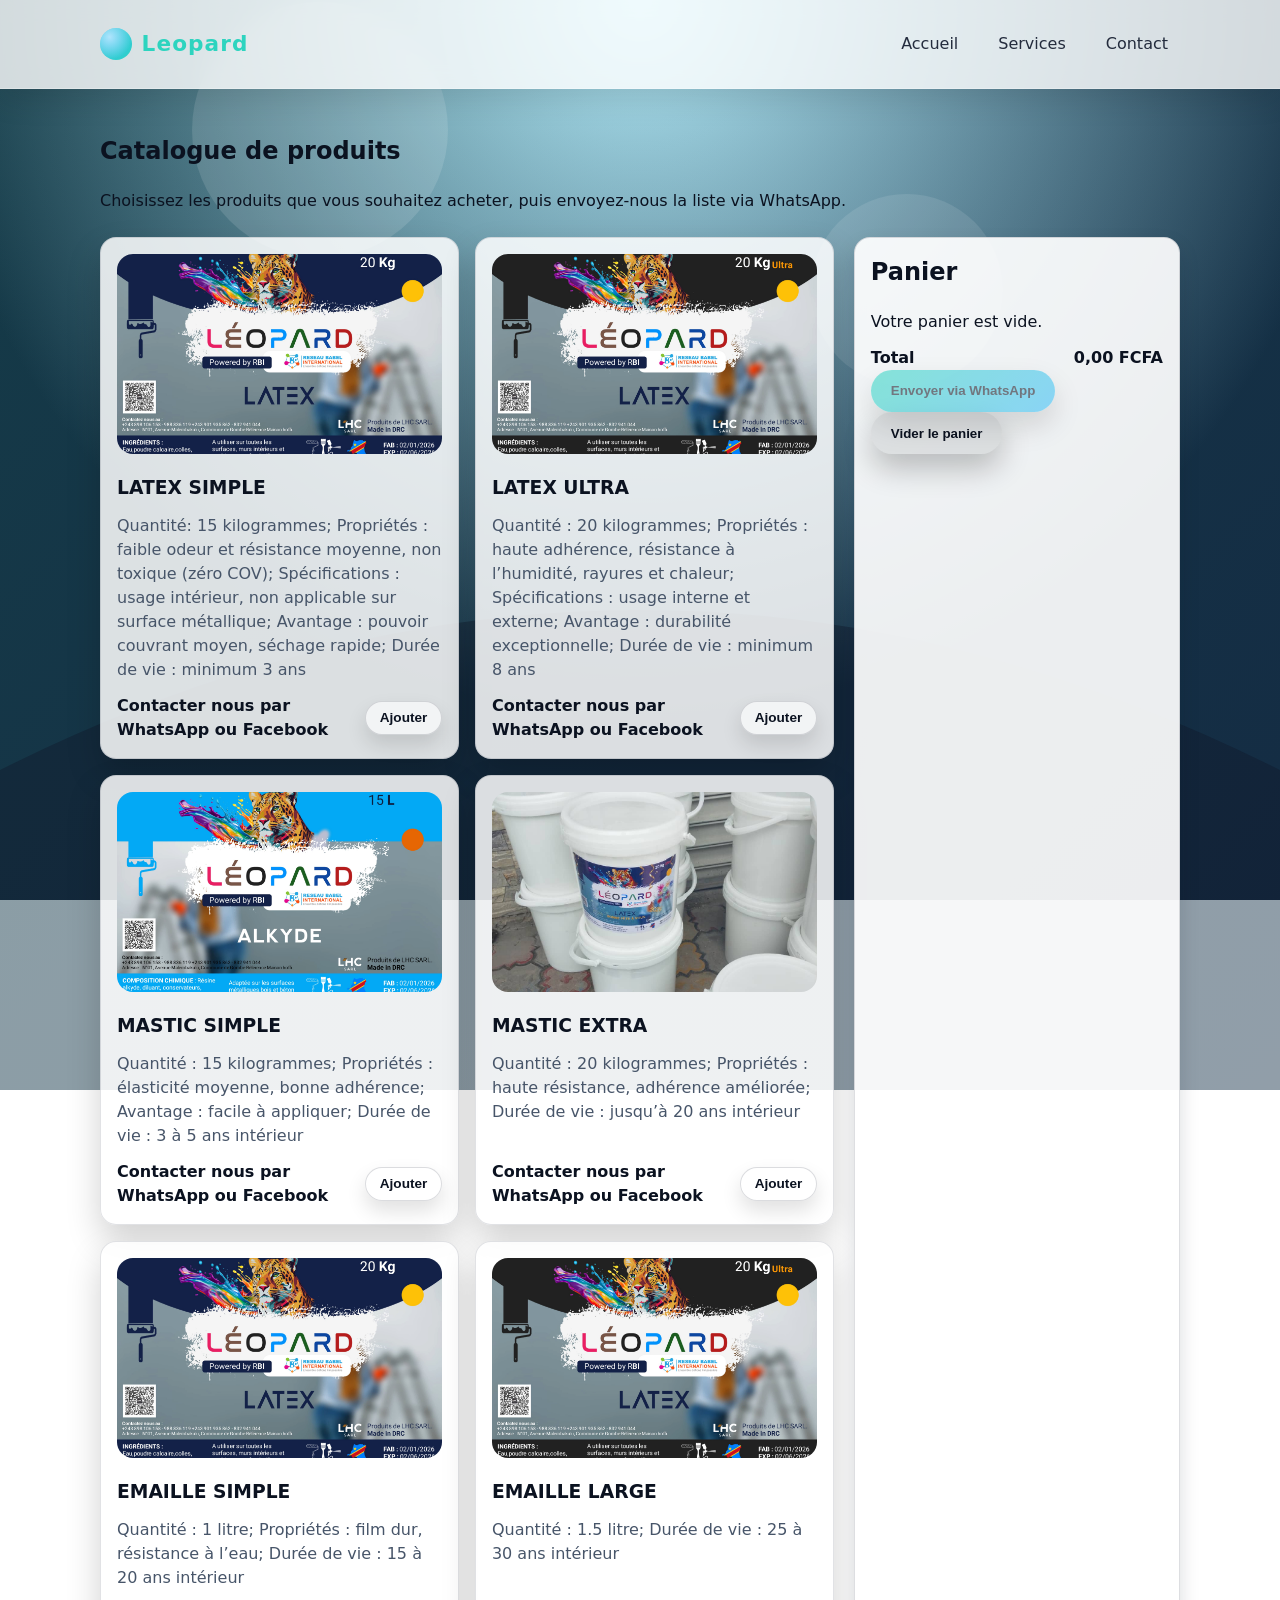
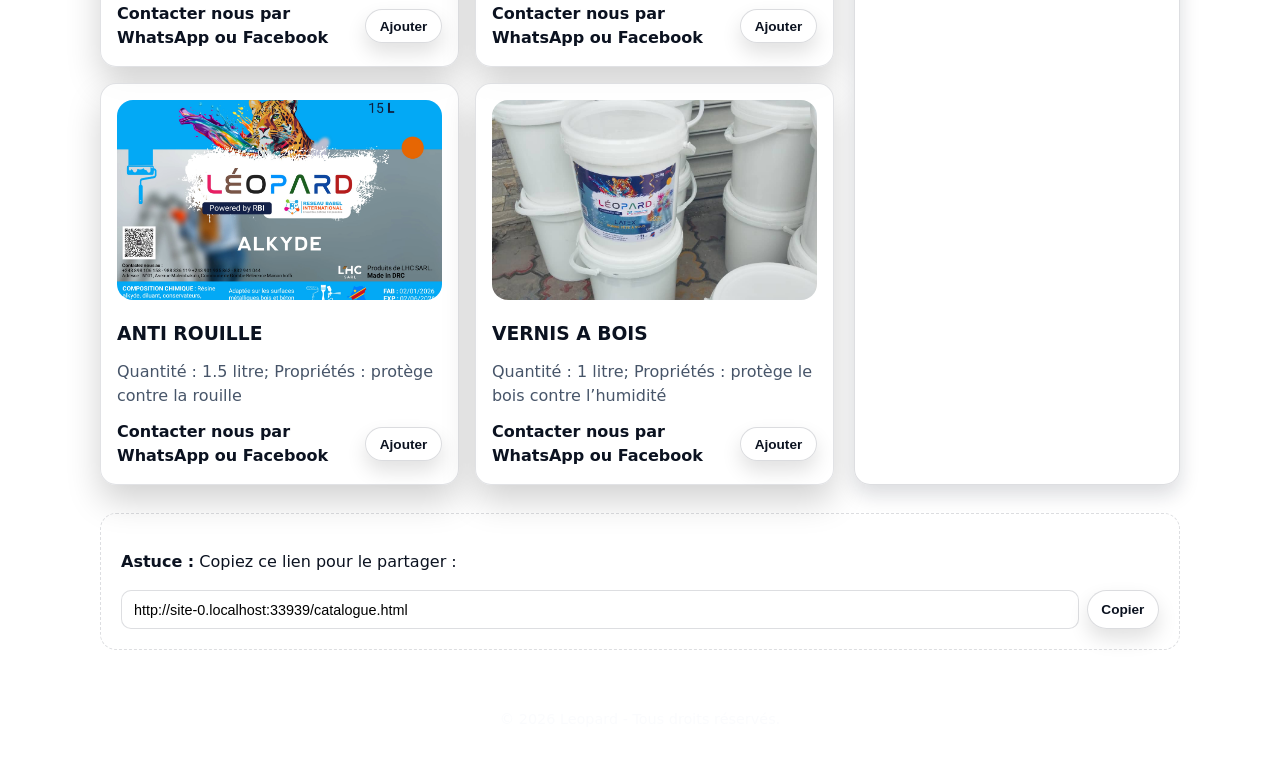
<file: index.html>
﻿<!DOCTYPE html>
<html lang="fr">
<head>
  <meta charset="UTF-8">
  <meta name="viewport" content="width=device-width, initial-scale=1.0">
  <title>Leopard Catalogue - Accueil</title>
  <link rel="stylesheet" href="css/style.css">
</head>
<body data-page="access">
  <header class="site-header">
    <div class="container header-inner">
      <a class="brand" href="index.html">
        <span class="logo" aria-hidden="true"></span>
        Leopard
      </a>
      <div class="brand-tag" aria-hidden="true">Ir Henock production</div>
      <button class="menu-toggle" aria-label="Ouvrir le menu" aria-expanded="false">
        <span></span>
        <span></span>
        <span></span>
      </button>
      <nav class="nav" aria-label="Navigation principale">
        <a href="catalogue.html">Catalogue</a>
        <a href="services.html">Services</a>
        <a href="contact.html">Contact</a>
      </nav>
    </div>
  </header>

  <main class="container">
    <section class="hero">
      <h1>Bienvenue chez SERVIPRO.DRC</h1>
      <p>Bienvenue sur notre catalogue de produits. Appuie sur le bouton ci-dessous pour accéder au catalogue, ou partage ce lien avec quelqu’un.</p>

      <button id="goCatalogue" class="btn">Voir le catalogue</button>

      <p class="hint">Vous pouvez copier ce lien et l'envoyer :</p>
      <div class="share-row">
        <input id="shareUrl" readonly />
        <button id="copyLink" type="button" class="btn-sm">Copier</button>
      </div>

      <p class="footnote">Si le bouton ne fonctionne pas, <a href="catalogue.html">cliquez ici</a>.</p>
    </section>
  </main>

  <footer class="site-footer">
    <p>© <span id="year"></span> Leopard - Tous droits réservés.</p>
  </footer>

  <script src="js/script.js"></script>
</body>
</html>
</file>
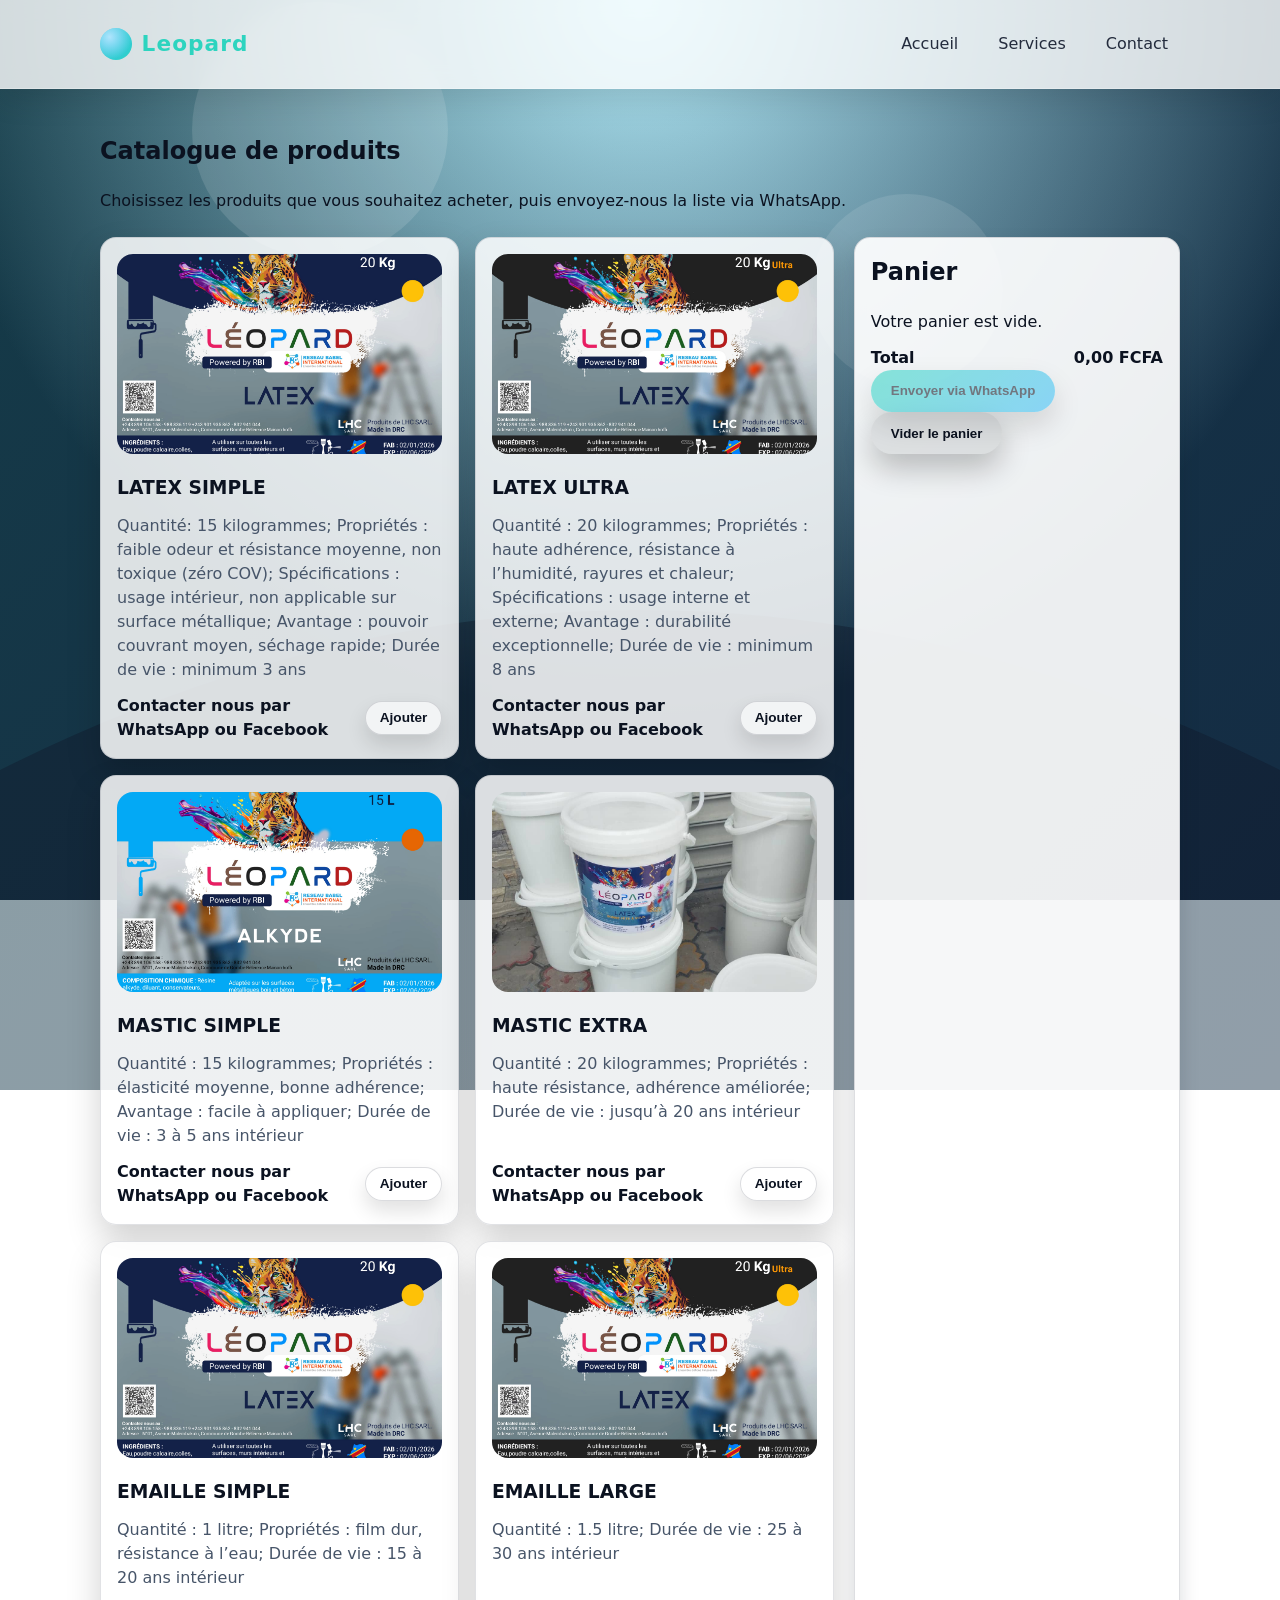
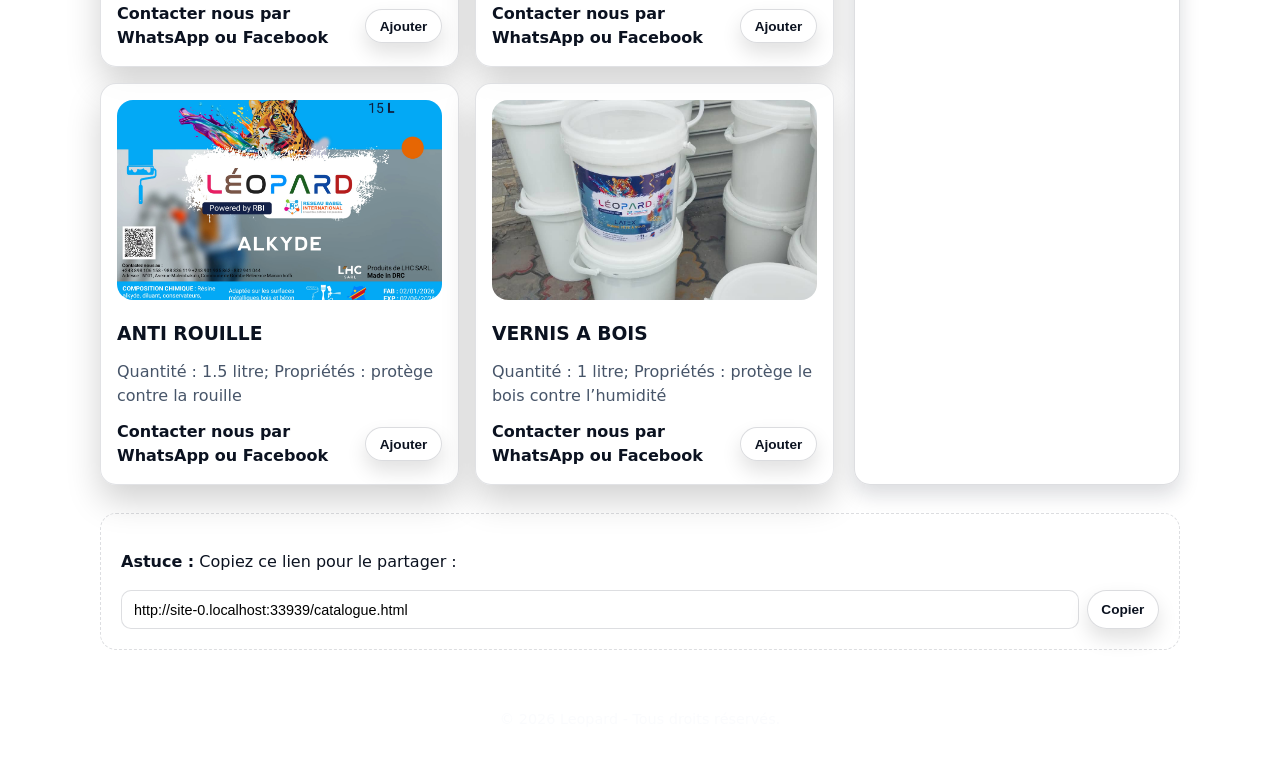
<file: catalogue.html>
﻿<!DOCTYPE html>
<html lang="fr">
<head>
  <meta charset="UTF-8">
  <meta name="viewport" content="width=device-width, initial-scale=1.0">
  <title>Catalogue - Leopard</title>
  <link rel="stylesheet" href="css/style.css">
</head>
<body data-page="catalogue">
  <header class="site-header">
    <div class="container header-inner">
      <a class="brand" href="index.html">
        <span class="logo" aria-hidden="true"></span>
        Leopard
      </a>
      <button class="menu-toggle" aria-label="Ouvrir le menu" aria-expanded="false">
        <span></span>
        <span></span>
        <span></span>
      </button>
      <nav class="nav" aria-label="Navigation principale">
        <a href="index.html">Accueil</a>
        <a href="services.html">Services</a>
        <a href="contact.html">Contact</a>
      </nav>
    </div>
  </header>

  <main class="container">
    <section class="catalogue">
      <div class="catalogue-header">
        <h1>Catalogue de produits</h1>
        <p>Choisissez les produits que vous souhaitez acheter, puis envoyez-nous la liste via WhatsApp.</p>
      </div>

      <div class="layout">
        <section class="products" id="products"></section>

        <aside class="cart">
          <h2>Panier</h2>
          <div id="cartItems" class="cart-items"></div>
          <div class="cart-summary">
            <div class="cart-row">
              <span>Total</span>
              <span id="cartTotal">0,00 FCFA</span>
            </div>
            <button id="sendWhatsApp" class="btn" disabled>Envoyer via WhatsApp</button>
            <button id="clearCart" class="btn btn-secondary" type="button">Vider le panier</button>
          </div>
        </aside>
      </div>

      <div class="catalogue-footnote">
        <p><strong>Astuce :</strong> Copiez ce lien pour le partager :</p>
        <div class="share-row">
          <input id="catalogShare" readonly />
          <button id="copyCatalogLink" type="button" class="btn-sm">Copier</button>
        </div>
      </div>
    </section>
  </main>

  <footer class="site-footer">
    <p>© <span id="year2"></span> Leopard - Tous droits réservés.</p>
  </footer>

  <script src="js/script.js"></script>
</body>
</html>
</file>
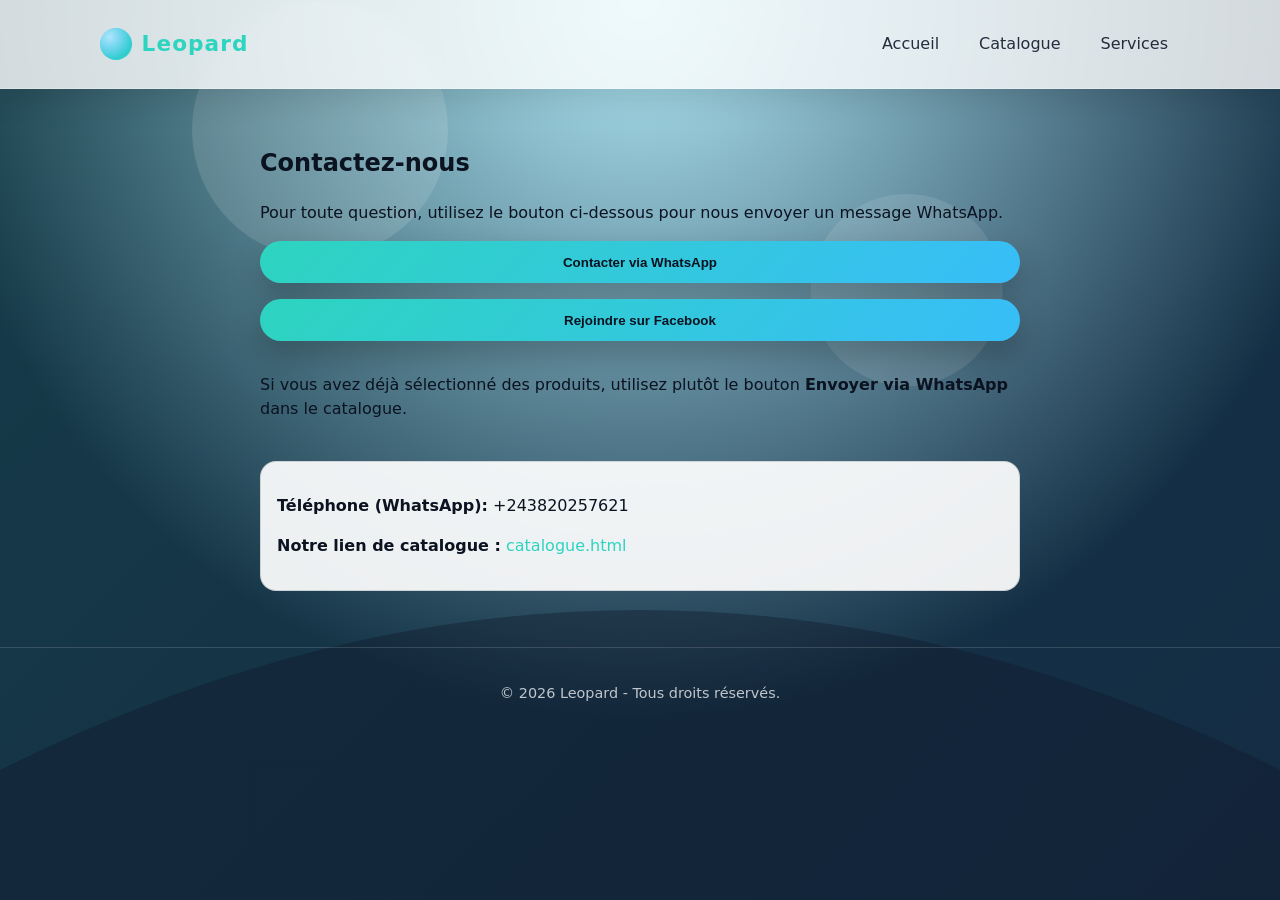
<file: contact.html>
﻿<!DOCTYPE html>
<html lang="fr">
<head>
  <meta charset="UTF-8">
  <meta name="viewport" content="width=device-width, initial-scale=1.0">
  <title>Contact - Leopard</title>
  <link rel="stylesheet" href="css/style.css">
</head>
<body data-page="contact">
  <header class="site-header">
    <div class="container header-inner">
      <a class="brand" href="index.html">
        <span class="logo" aria-hidden="true"></span>
        Leopard
      </a>
      <button class="menu-toggle" aria-label="Ouvrir le menu" aria-expanded="false">
        <span></span>
        <span></span>
        <span></span>
      </button>
      <nav class="nav" aria-label="Navigation principale">
        <a href="index.html">Accueil</a>
        <a href="catalogue.html">Catalogue</a>
        <a href="services.html">Services</a>
      </nav>
    </div>
  </header>

  <main class="container">
    <section class="contact">
      <h1>Contactez-nous</h1>
      <p>Pour toute question, utilisez le bouton ci-dessous pour nous envoyer un message WhatsApp.</p>
      <div class="contact-actions">
        <button id="contactWhatsApp" class="btn">Contacter via WhatsApp</button>
        <button id="contactFacebook" class="btn">Rejoindre sur Facebook</button>
        <p class="small">Si vous avez déjà sélectionné des produits, utilisez plutôt le bouton <strong>Envoyer via WhatsApp</strong> dans le catalogue.</p>
      </div>

      <div class="info">
        <p><strong>Téléphone (WhatsApp):</strong> <span id="whatsappNumber"></span></p>
        <p><strong>Notre lien de catalogue :</strong> <a href="catalogue.html">catalogue.html</a></p>
      </div>
    </section>
  </main>

  <footer class="site-footer">
    <p>© <span id="year4"></span> Leopard - Tous droits réservés.</p>
  </footer>

  <script src="js/script.js"></script>
</body>
</html>
</file>
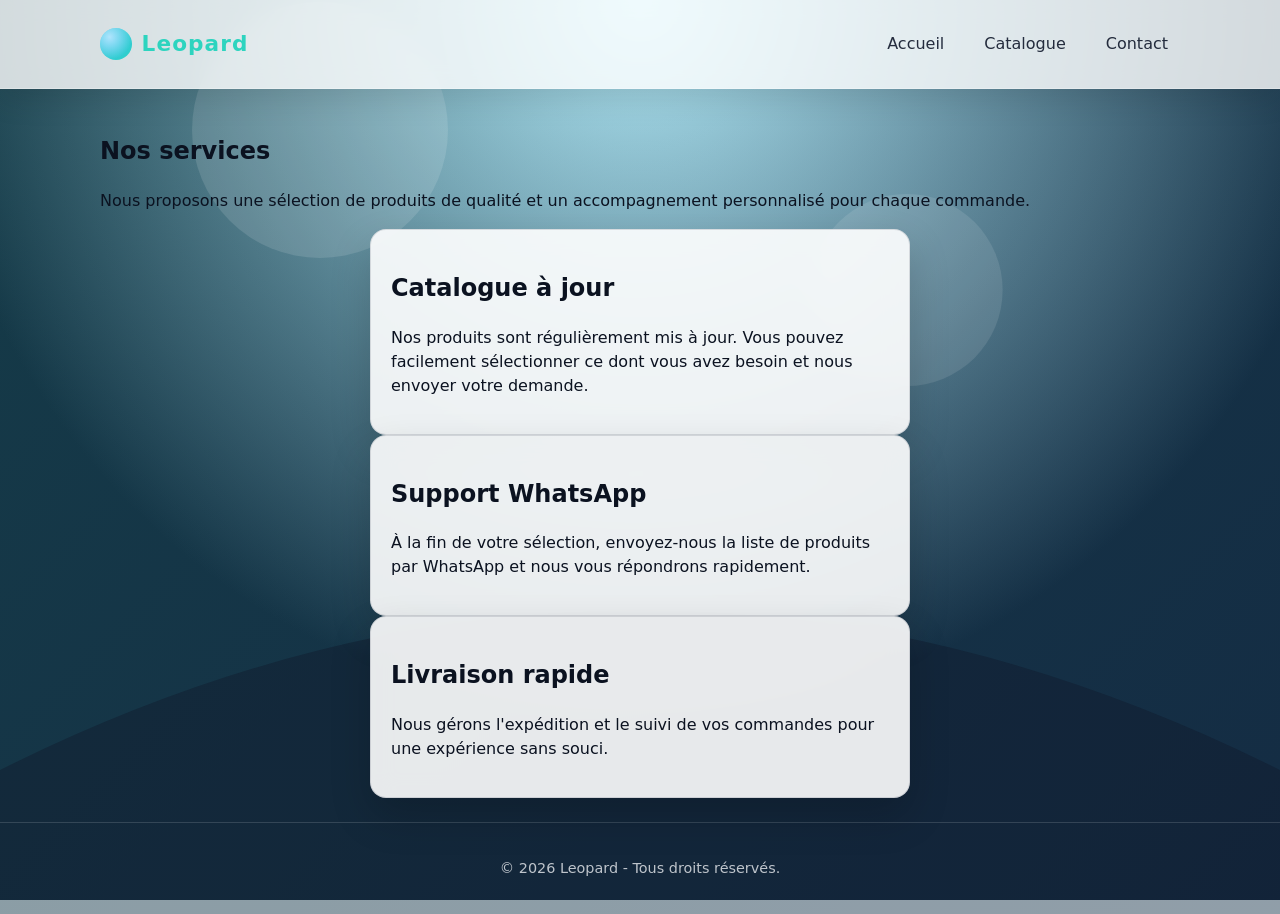
<file: services.html>
﻿<!DOCTYPE html>
<html lang="fr">
<head>
  <meta charset="UTF-8">
  <meta name="viewport" content="width=device-width, initial-scale=1.0">
  <title>Services - Leopard</title>
  <link rel="stylesheet" href="css/style.css">
</head>
<body data-page="services">
  <header class="site-header">
    <div class="container header-inner">
      <a class="brand" href="index.html">
        <span class="logo" aria-hidden="true"></span>
        Leopard
      </a>
      <button class="menu-toggle" aria-label="Ouvrir le menu" aria-expanded="false">
        <span></span>
        <span></span>
        <span></span>
      </button>
      <nav class="nav" aria-label="Navigation principale">
        <a href="index.html">Accueil</a>
        <a href="catalogue.html">Catalogue</a>
        <a href="contact.html">Contact</a>
      </nav>
    </div>
  </header>

  <main class="container">
    <section class="info">
      <h1>Nos services</h1>
      <p>Nous proposons une sélection de produits de qualité et un accompagnement personnalisé pour chaque commande.</p>

      <div class="service-cards">
        <article class="card">
          <h2>Catalogue à jour</h2>
          <p>Nos produits sont régulièrement mis à jour. Vous pouvez facilement sélectionner ce dont vous avez besoin et nous envoyer votre demande.</p>
        </article>
        <article class="card">
          <h2>Support WhatsApp</h2>
          <p>À la fin de votre sélection, envoyez-nous la liste de produits par WhatsApp et nous vous répondrons rapidement.</p>
        </article>
        <article class="card">
          <h2>Livraison rapide</h2>
          <p>Nous gérons l'expédition et le suivi de vos commandes pour une expérience sans souci.</p>
        </article>
      </div>
    </section>
  </main>

  <footer class="site-footer">
    <p>© <span id="year3"></span> Leopard - Tous droits réservés.</p>
  </footer>

  <script src="js/script.js"></script>
</body>
</html>
</file>
<file: css/style.css>
﻿:root {
  --bg: #0f172a;
  --surface: rgba(255, 255, 255, 0.92);
  --text: #0b1220;
  --muted: #475569;
  --primary: #2dd4bf;
  --primary-contrast: #0b1220;
  --accent: #38bdf8;
  --danger: #ef4444;
  --border: rgba(15, 23, 42, 0.14);
  --shadow: rgba(15, 23, 42, 0.15);
  --radius: 16px;
  --max: 1080px;
  --font: ui-sans-serif, system-ui, -apple-system, BlinkMacSystemFont, "Segoe UI", sans-serif;
}

* {
  box-sizing: border-box;
}

body {
  margin: 0;
  font-family: var(--font);
  background: url("data:image/svg+xml,%3Csvg xmlns='http://www.w3.org/2000/svg' width='120' height='120' viewBox='0 0 120 120'%3E%3Cdefs%3E%3ClinearGradient id='g' x1='0' y1='0' x2='1' y2='1'%3E%3Cstop offset='0' stop-color='%232dd4bf' stop-opacity='0.2'/%3E%3Cstop offset='1' stop-color='%2338bdf8' stop-opacity='0.12'/%3E%3C/linearGradient%3E%3C/defs%3E%3Crect width='120' height='120' fill='url(%23g)'/%3E%3Cpath d='M0 90 Q60 60 120 90 L120 120 L0 120 Z' fill='rgba(15,23,42,0.4)'/%3E%3Ccircle cx='30' cy='30' r='12' fill='rgba(255,255,255,0.12)'/%3E%3Ccircle cx='85' cy='45' r='9' fill='rgba(255,255,255,0.1)'/%3E%3C/svg%3E") center/cover no-repeat, radial-gradient(circle at top, rgba(56, 189, 248, 0.26), rgba(15, 23, 42, 1) 65%);
  color: var(--text);
  line-height: 1.5;
  min-height: 100vh;
  background-attachment: fixed;
}

a {
  color: var(--primary);
  text-decoration: none;
}

a:hover {
  text-decoration: underline;
}

.container {
  width: min(100% - 2rem, var(--max));
  margin: 0 auto;
  padding: 1.5rem 0;
}

.site-header {
  background: rgba(255, 255, 255, 0.8);
  border-bottom: 1px solid rgba(255, 255, 255, 0.25);
  backdrop-filter: blur(10px);
  position: sticky;
  top: 0;
  z-index: 20;
  box-shadow: 0 10px 30px rgba(0, 0, 0, 0.12);
}

.header-inner {
  display: flex;
  align-items: center;
  justify-content: space-between;
}

.brand {
  font-weight: 700;
  font-size: 1.35rem;
  letter-spacing: 0.05em;
  display: inline-flex;
  align-items: center;
  gap: 0.6rem;
}

.logo {
  width: 32px;
  height: 32px;
  border-radius: 50%;
  background: radial-gradient(circle at 30% 30%, var(--accent), var(--primary));
  box-shadow: 0 0 0 0 rgba(45, 212, 191, 0.7);
  animation: logoGlow 2.8s ease-in-out infinite;
  position: relative;
}

.logo::before {
  content: "";
  position: absolute;
  inset: 0;
  border-radius: 50%;
  background: radial-gradient(circle at 30% 28%, rgba(255, 255, 255, 0.6), transparent 70%);
}

@keyframes logoGlow {
  0%, 100% {
    box-shadow: 0 0 0 0 rgba(45, 212, 191, 0.4);
  }
  50% {
    box-shadow: 0 0 0 12px rgba(45, 212, 191, 0.15);
  }
}

.menu-toggle {
  display: none;
  width: 42px;
  height: 42px;
  border: none;
  border-radius: 14px;
  background: rgba(255, 255, 255, 0.55);
  cursor: pointer;
  position: relative;
  padding: 0;
  align-items: center;
  justify-content: center;
  transition: transform 0.2s ease, background 0.2s ease;
}

.menu-toggle span {
  display: block;
  width: 20px;
  height: 2px;
  background: rgba(15, 23, 42, 0.85);
  border-radius: 999px;
  position: relative;
  transition: transform 0.2s ease;
}

.menu-toggle span + span {
  margin-top: 5px;
}

.menu-toggle:hover {
  transform: translateY(-1px);
  background: rgba(255, 255, 255, 0.75);
}

.nav {
  display: flex;
  gap: 1rem;
  align-items: center;
}

.nav a {
  padding: 0.5rem 0.75rem;
  border-radius: 999px;
  transition: background 0.2s ease, color 0.2s ease;
  color: rgba(15, 23, 42, 0.9);
}

.nav a:hover {
  background: rgba(11, 110, 253, 0.1);
}

.site-footer {
  border-top: 1px solid rgba(255, 255, 255, 0.14);
  padding: 1.25rem 0;
  text-align: center;
  font-size: 0.9rem;
  color: rgba(248, 250, 252, 0.75);
}

.hero {
  position: relative;
  text-align: center;
  padding: 3rem 1rem 4rem;
  border-radius: var(--radius);
  background: linear-gradient(135deg, rgba(56, 189, 248, 0.18), rgba(15, 23, 42, 0.6));
  box-shadow: 0 20px 40px rgba(0, 0, 0, 0.25);
  overflow: hidden;
  color: #f8fafc;
}

.hero::before {
  content: "";
  position: absolute;
  inset: 0;
  background: radial-gradient(circle at 20% 20%, rgba(45, 212, 191, 0.35), transparent 60%),
    radial-gradient(circle at 80% 30%, rgba(56, 189, 248, 0.2), transparent 55%);
  pointer-events: none;
}

.hero h1 {
  margin: 0 0 0.5rem;
  font-size: clamp(2rem, 5vw, 3rem);
  color: #f8fafc;
  text-shadow: 0 8px 20px rgba(0, 0, 0, 0.35);
  animation: floatTitle 6s ease-in-out infinite;
}

@keyframes floatTitle {
  0%, 100% {
    transform: translateY(0);
    filter: drop-shadow(0 0 0px rgba(0, 0, 0, 0));
  }
  50% {
    transform: translateY(-8px);
    filter: drop-shadow(0 16px 32px rgba(0, 0, 0, 0.25));
  }
}

.hero p {
  margin: 0 0 1.5rem;
  max-width: 620px;
  margin-inline: auto;
  opacity: 0;
  animation: fadeInUp 1s ease-out 0.3s both;
}

@keyframes fadeInUp {
  from {
    opacity: 0;
    transform: translateY(14px);
  }
  to {
    opacity: 1;
    transform: translateY(0);
  }
}

.card {
  background: rgba(255, 255, 255, 0.9);
  border: 1px solid rgba(15, 23, 42, 0.12);
  padding: 1.25rem;
  border-radius: var(--radius);
  box-shadow: 0 18px 40px rgba(0, 0, 0, 0.18);
  max-width: 540px;
  margin: 0 auto;
  backdrop-filter: blur(12px);
}

.card label {
  display: block;
  font-weight: 600;
  margin-bottom: 0.35rem;
}

.card input {
  width: 100%;
  padding: 0.65rem 0.75rem;
  border: 1px solid var(--border);
  border-radius: 10px;
  font-size: 1rem;
  margin-bottom: 1rem;
}

.btn,
.btn-sm {
  display: inline-flex;
  align-items: center;
  justify-content: center;
  gap: 0.35rem;
  font-weight: 600;
  border: none;
  border-radius: 999px;
  cursor: pointer;
  transition: transform 0.15s ease, background 0.15s ease;
}

.btn {
  padding: 0.85rem 1.25rem;
  background: linear-gradient(135deg, var(--primary), var(--accent));
  color: var(--primary-contrast);
  box-shadow: 0 14px 30px rgba(0, 0, 0, 0.24);
}

.btn:hover {
  transform: translateY(-2px) scale(1.01);
  filter: brightness(1.08);
  box-shadow: 0 18px 36px rgba(0, 0, 0, 0.28);
}

.btn:disabled {
  opacity: 0.55;
  cursor: not-allowed;
  transform: none;
}

.btn-sm {
  padding: 0.55rem 0.85rem;
  font-size: 0.85rem;
  background: rgba(255, 255, 255, 0.65);
  color: var(--text);
  border: 1px solid rgba(15, 23, 42, 0.15);
  box-shadow: 0 10px 20px rgba(0, 0, 0, 0.12);
}

.btn-sm:hover {
  background: rgba(255, 255, 255, 0.85);
  transform: translateY(-1px);
}

.btn-secondary {
  background: rgba(0, 0, 0, 0.08);
  color: var(--text);
}

.btn-secondary:hover {
  background: rgba(0, 0, 0, 0.12);
}

.share-row {
  display: grid;
  grid-template-columns: 1fr auto;
  gap: 0.5rem;
  margin-top: 0.75rem;
}

.share-row input {
  border: 1px solid var(--border);
  border-radius: 10px;
  padding: 0.65rem 0.75rem;
  font-size: 0.9rem;
}

.hint,
.footnote {
  font-size: 0.9rem;
  color: var(--muted);
  margin-top: 0.6rem;
}

.layout {
  display: grid;
  gap: 1.25rem;
  margin-top: 1.5rem;
}

.products {
  display: grid;
  gap: 1rem;
}

.product {
  background: rgba(255, 255, 255, 0.85);
  border: 1px solid rgba(15, 23, 42, 0.12);
  border-radius: var(--radius);
  padding: 1rem;
  display: flex;
  flex-direction: column;
  gap: 0.75rem;
  box-shadow: 0 16px 34px rgba(0, 0, 0, 0.18);
  transition: transform 0.25s ease, box-shadow 0.25s ease;
}

.product:hover {
  transform: translateY(-6px);
  box-shadow: 0 22px 46px rgba(0, 0, 0, 0.25);
}

.product h3 {
  margin: 0;
}

.product p {
  margin: 0;
  color: var(--muted);
}

.product-footer {
  margin-top: auto;
  display: flex;
  justify-content: space-between;
  align-items: center;
  gap: 0.5rem;
}

.product-price {
  font-weight: 700;
}

.product-image {
  width: 100%;
  height: 200px;
  object-fit: cover;
  border-radius: var(--radius);
  margin-bottom: 0.5rem;
}

.cart {
  background: var(--surface);
  border: 1px solid var(--border);
  border-radius: var(--radius);
  padding: 1rem;
  box-shadow: 0 10px 20px var(--shadow);
}

.cart h2 {
  margin-top: 0;
}

.cart-items {
  display: grid;
  gap: 0.75rem;
  margin: 0.75rem 0;
}

.cart-item {
  display: grid;
  grid-template-columns: 1fr auto;
  gap: 0.75rem;
  padding: 0.75rem;
  border: 1px solid var(--border);
  border-radius: 14px;
  background: rgba(11, 110, 253, 0.06);
}

.cart-item span {
  display: block;
}

.cart-row {
  display: flex;
  justify-content: space-between;
  font-weight: 700;
  margin-top: 0.75rem;
}

.catalogue-footnote {
  margin-top: 1.75rem;
  padding: 1.25rem;
  border: 1px dashed var(--border);
  border-radius: var(--radius);
  background: rgba(255, 255, 255, 0.55);
}

.contact {
  max-width: 760px;
  margin: 0 auto;
  padding: 2rem 0;
}

.contact h1 {
  margin-top: 0;
}

.contact-actions {
  display: grid;
  gap: 1rem;
}

.contact .info {
  margin-top: 1.5rem;
  padding: 1rem;
  border: 1px solid var(--border);
  border-radius: var(--radius);
  background: var(--surface);
}

@media (min-width: 900px) {
  .layout {
    grid-template-columns: 2.25fr 1fr;
  }

  .products {
    grid-template-columns: repeat(2, minmax(0, 1fr));
  }
}

@media (max-width: 900px) {
  .header-inner {
    flex-direction: column;
    gap: 1rem;
  }

  .menu-toggle {
    display: inline-flex;
  }

  .nav {
    position: fixed;
    inset: 0;
    padding: 5rem 1.5rem 3rem;
    background: rgba(15, 23, 42, 0.95);
    flex-direction: column;
    align-items: center;
    justify-content: center;
    gap: 1.5rem;
    transform: translateY(-105%);
    opacity: 0;
    pointer-events: none;
    transition: transform 0.25s ease, opacity 0.25s ease;
  }

  .nav.nav--open {
    transform: translateY(0);
    opacity: 1;
    pointer-events: auto;
  }

  .nav a {
    padding: 0.75rem 1.25rem;
    border-radius: 999px;
    background: rgba(255, 255, 255, 0.12);
    color: rgba(248, 250, 252, 0.9);
    width: min(260px, 100%);
    text-align: center;
  }

  .nav a:hover {
    background: rgba(255, 255, 255, 0.2);
  }

  .cart {
    order: 1;
  }

  .products {
    grid-template-columns: 1fr;
  }
}

@media (max-width: 768px) {
  .container {
    padding: 1rem 0;
  }

  .hero {
    padding: 2rem 1rem 3rem;
  }

  .hero h1 {
    font-size: 2rem;
  }

  .product {
    padding: 0.75rem;
  }

  .product-image {
    height: 150px;
  }

  .cart {
    padding: 0.75rem;
  }

  .share-row {
    grid-template-columns: 1fr;
    gap: 0.25rem;
  }

  .share-row input {
    font-size: 0.8rem;
  }

  .btn, .btn-sm {
    font-size: 0.9rem;
    padding: 0.7rem 1rem;
  }

  .btn-sm {
    padding: 0.5rem 0.75rem;
  }
}
</file>
